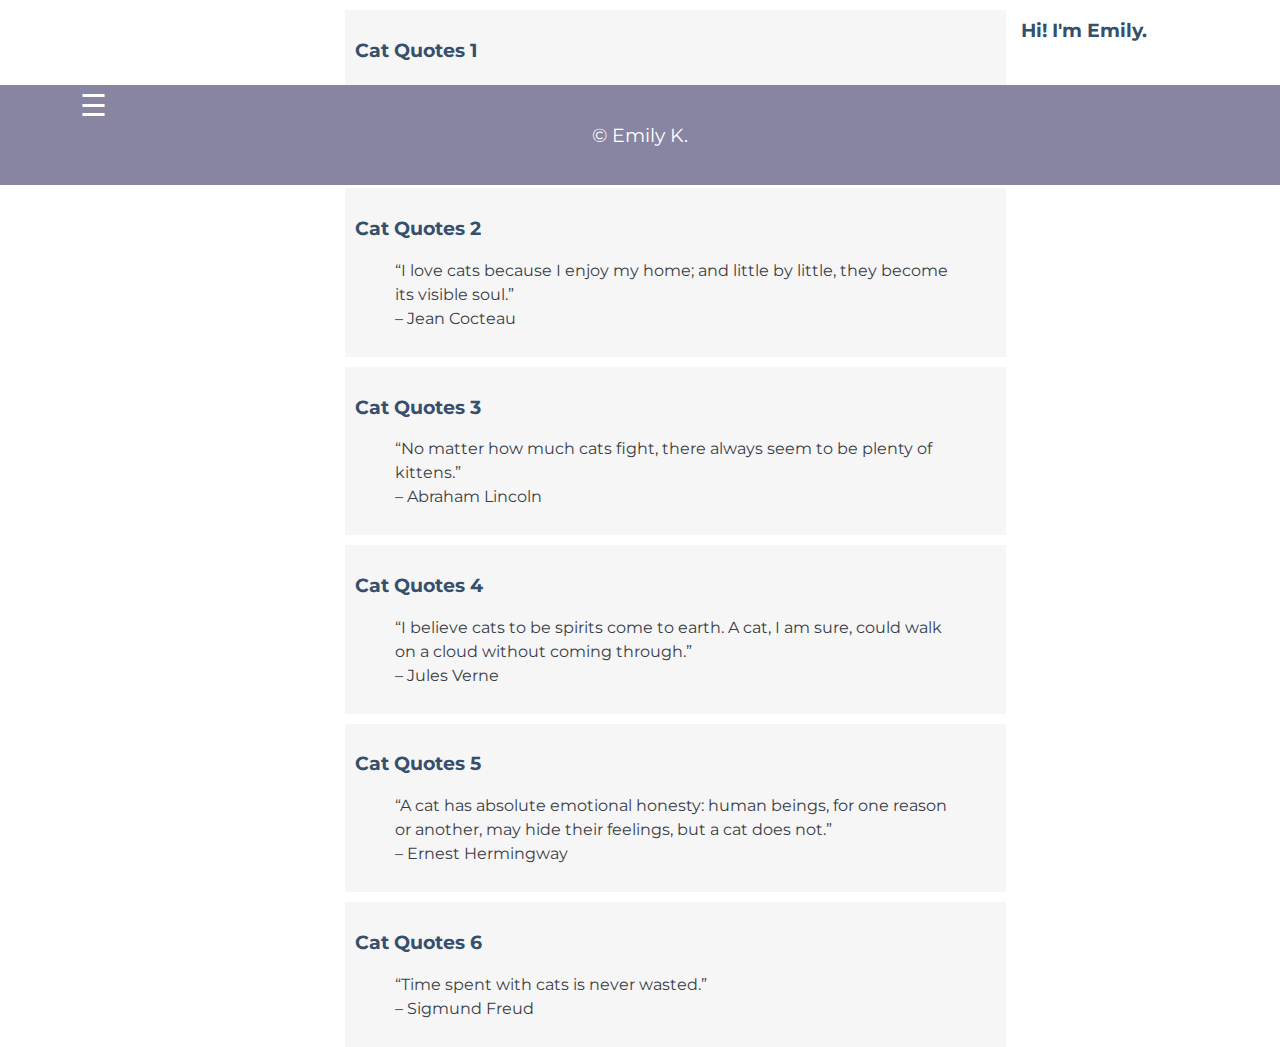
<file: index.html>
<!DOCTYPE html>
<html lang="en">
<head>
    <meta charset="UTF-8">
    <link rel="stylesheet" href="css/styles.css">
    <link rel="icon" href="favicon.ico">
    <link href="https://fonts.googleapis.com/css?family=Merriweather|Montserrat|Sacramento" rel="stylesheet">
    <title>Emily K.</title>
</head>
<body>
    <div class="container">
        <header>
            <div class="home"><a href="index.html"><h1>Emily's Workspace</h1></a></div>
            <div class="menu">
                <button class="dropbtn">☰</button>
                <div class="dropdown-content">
                    <a href="index.html">Home</a>
                    <a href="about.html">About</a>
                    <a href="gallery.html">Gallery</a>
                    <a href="contact.html">Contact</a>
                </div>
            </div>
        </header>
        
        <section>
            <div class="article"><h3>Cat Quotes 1</h3>
                <blockquote>
                    “In ancient times cats were worshipped as gods; they have not forgotten this.” 
                    </br>
                     – Terry Pratchett</blockquote>
            </div>
            <div class="article"><h3>Cat Quotes 2</h3>
                <blockquote>
                        “I love cats because I enjoy my home; and little by little, they become its visible soul.”
                        </br>
                         – Jean Cocteau</blockquote>
            </div>
            <div class="article"><h3>Cat Quotes 3</h3>
                <blockquote>
                        “No matter how much cats fight, there always seem to be plenty of kittens.”
                        </br>
                         – Abraham Lincoln</blockquote>
            </div>
            <div class="article"><h3>Cat Quotes 4</h3>
                <blockquote>
                        “I believe cats to be spirits come to earth. A cat, I am sure, could walk on a cloud without coming through.”
                        </br>
                         – Jules Verne</blockquote>
            </div>
            <div class="article"><h3>Cat Quotes 5</h3>
                <blockquote>
                        “A cat has absolute emotional honesty: human beings, for one reason or another, may hide their feelings, but a cat does not.”
                        </br>
                         – Ernest Hermingway</blockquote>
            </div>
            <div class="article"><h3>Cat Quotes 6</h3>
                <blockquote>
                        “Time spent with cats is never wasted.”
                        </br>
                         – Sigmund Freud</blockquote>
            </div>
        </section>
        <aside>
            <h3>Hi! I'm Emily.</h3>
            <h4>A <span class="pro">programmer</span></h4>
            <p>I <strong>love</strong> to learn <em>pragramming</em>💕</p>
        </aside>
     
        <footer class="bottom-container"><p>&copy; Emily K.</p></footer>
    </div>
</body>

</html>
</file>
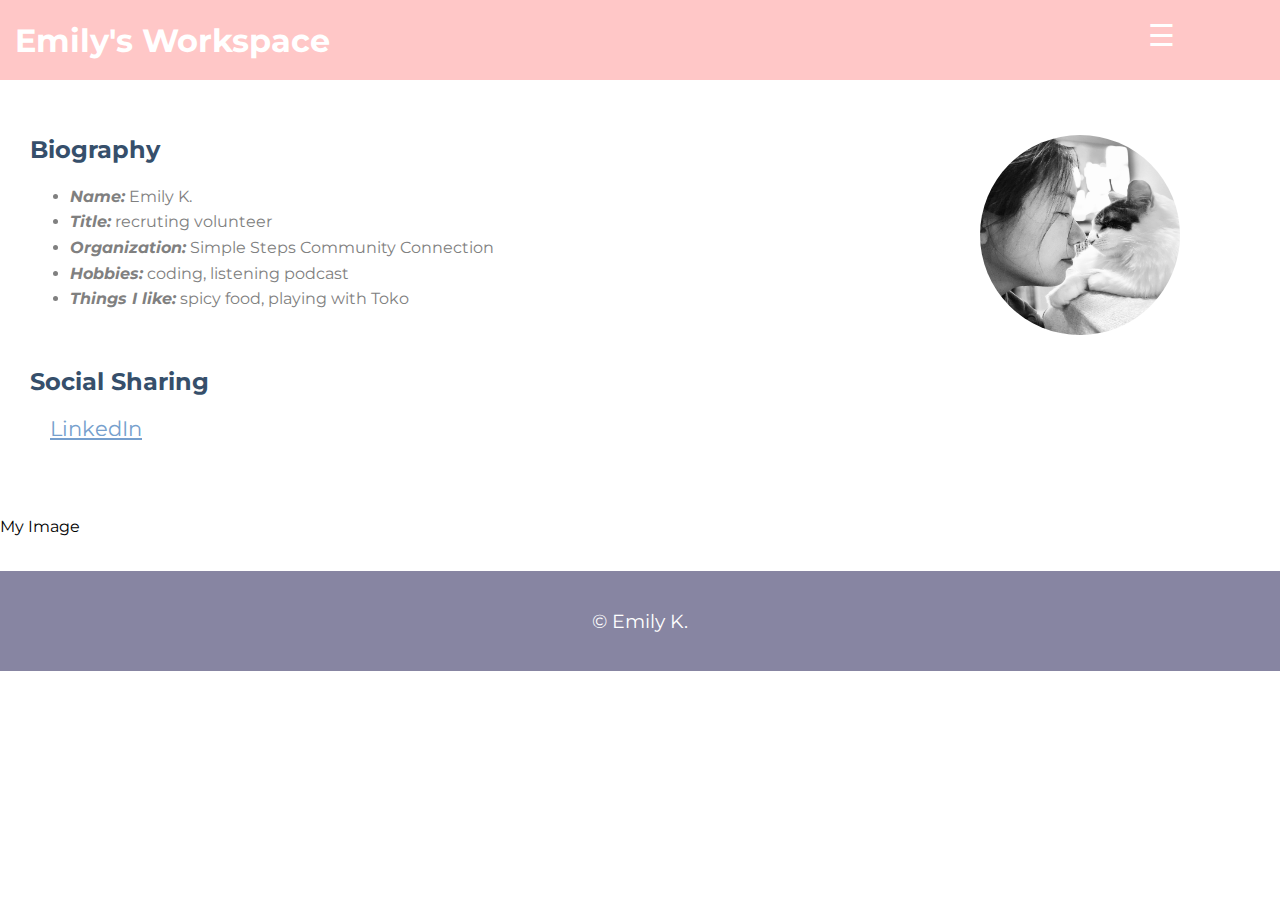
<file: about.html>
<!DOCTYPE html>
<html lang="en">
<head>
    <meta name="viewport" content="width=device-width, initial-scale=1.0">
    <meta charset="UTF-8">
    <link rel="stylesheet" href="css/styles.css">
    <link rel="icon" href="favicon.ico">
    <link href="https://fonts.googleapis.com/css?family=Merriweather|Montserrat|Sacramento" rel="stylesheet">
    <title>Emily K.</title>
</head>
<body>
    <div class="container">
        <header class="top-container">
            <div class="home">
                <a href="index.html"><h1>Emily's Workspace</h1></a>
            </div>
            <div class="menu">
                <button class="dropbtn">☰</button>
                <div class="dropdown-content">
                    <a href="index.html">Home</a>
                    <a href="about.html">About</a>
                    <a href="gallery.html">Gallery</a>
                    <a href="contact.html">Contact</a>
                </div>
            </div>
        </header>
        
        <div class="mid-container" id="bio-container">
            <div class="bio">
                <div class="bio-list">
                        <h2 class=>Biography</h2>
                        <ul>
                            <li><span class="label">Name:</span> Emily K.</li>
                            <li><span class="label">Title:</span> recruting volunteer</li>
                            <li><span class="label">Organization:</span> Simple Steps Community Connection</li>
                            <li><span class="label">Hobbies:</span> coding, listening podcast </li>
                            <li><span class="label">Things I like:</span> spicy food, playing with Toko</li>
                        </ul>
                    <br/>
                    <h2>Social Sharing</h2>
                    <p><a href="https://www.linkedin.com/in/emily-kang-324798110/" target="_blank">LinkedIn</a></p>
                </div>
                <div class="bio-image">
                    <img src="images/emily-photo.jpg" alt="my image" />
                    <figcaption>My Image</figcaption>    
                </div>
            </div>
        </div>
    
        <footer class="bottom-container"><p>&copy; Emily K.</p></footer>
    </div>
</body>
</html>
</file>
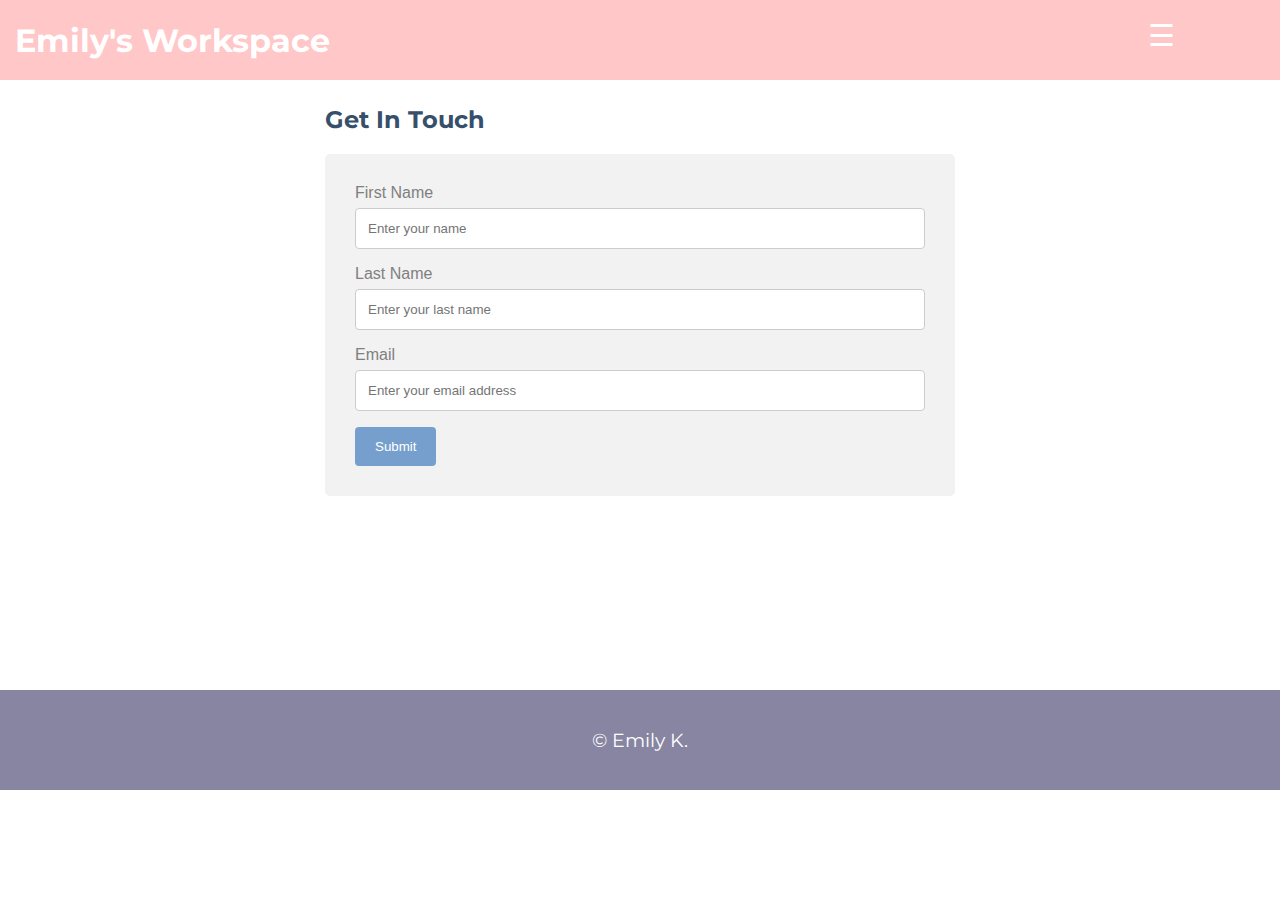
<file: contact.html>
<!DOCTYPE html>
<html lang="en">
<head>
    <meta name="viewport" content="width=device-width, initial-scale=1.0">
    <meta charset="UTF-8">
    <link rel="stylesheet" href="css/styles.css">
    <link rel="icon" href="favicon.ico">
    <link href="https://fonts.googleapis.com/css?family=Merriweather|Montserrat|Sacramento" rel="stylesheet">
    <title>Emily K.</title>
</head>
<body>
    <div class="container">
        <header class="top-container">
            <div class="home"><a href="index.html"><h1>Emily's Workspace</h1></a></div>
            <div class="menu">
                <button class="dropbtn">☰</button>
                <div class="dropdown-content">
                    <a href="index.html">Home</a>
                    <a href="about.html">About</a>
                    <a href="gallery.html">Gallery</a>
                    <a href="contact.html">Contact</a>
                </div>
            </div>
        </header>
        <div class="mid-container" id="contact">
            <h2>Get In Touch</h2>
            <form action="/action_page.php">
                <label for="fname">First Name</label>
                <input type="text" id="fname" name="firstname" placeholder="Enter your name">

                <label for="lname">Last Name</label>
                <input type="text" id="lname" name="lastname" placeholder="Enter your last name">

                <label for="lname">Email</label>
                <input type="email" id="email" name="email" placeholder="Enter your email address">

                <input type="submit" value="Submit">
            </form>
        </div>
        
        <footer class="bottom-container"><p>&copy; Emily K.</p></footer>
    </div>
</body>
</html>
</file>
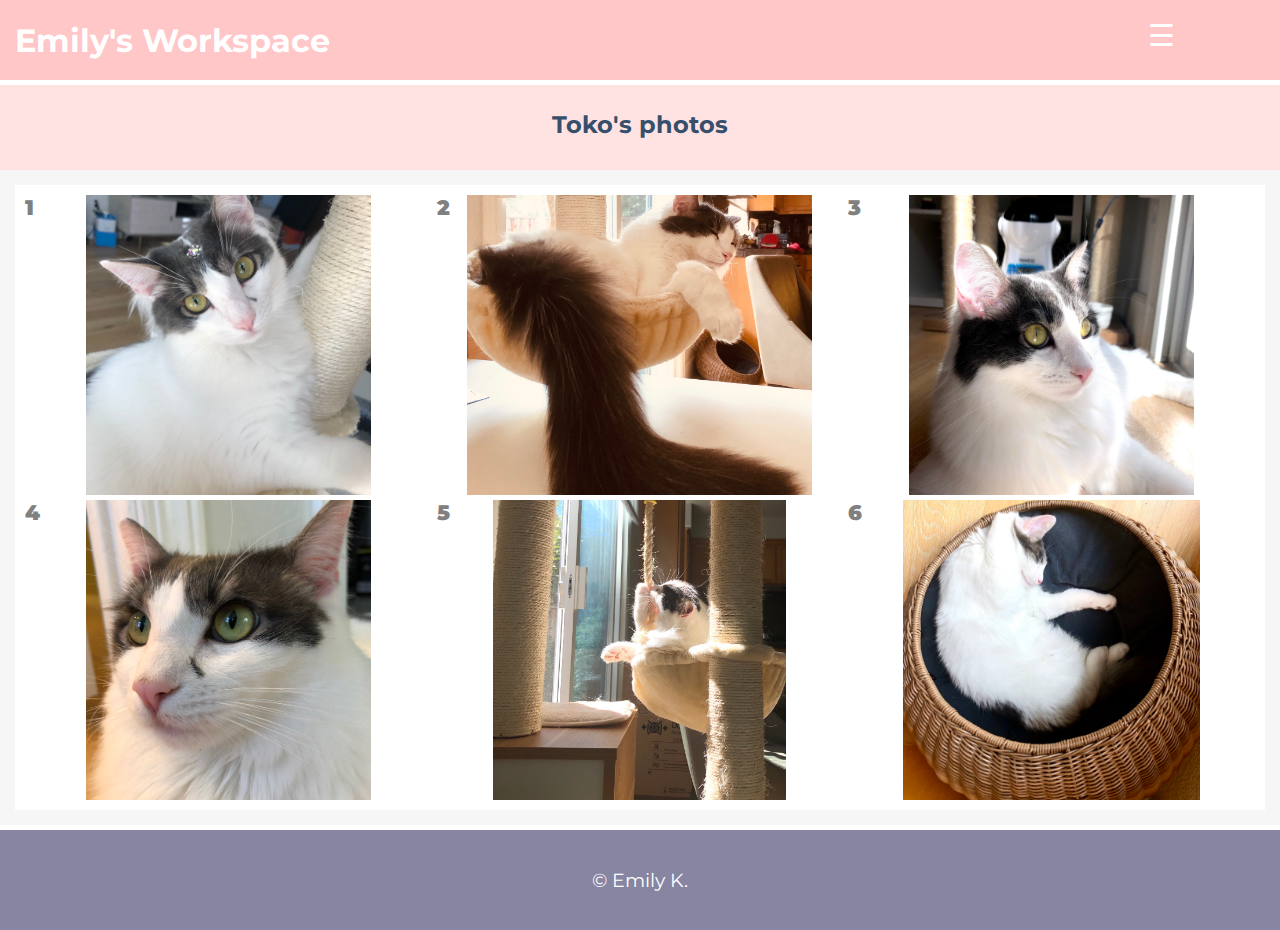
<file: gallery.html>
<!DOCTYPE html>
<html lang="en">
<head>
    <meta name="viewport" content="width=device-width, initial-scale=1.0">
    <meta charset="UTF-8">
    <link rel="stylesheet" href="css/styles.css">
    <link rel="icon" href="favicon.ico">
    <link href="https://fonts.googleapis.com/css?family=Merriweather|Montserrat|Sacramento" rel="stylesheet">
    <title>Emily K.</title>
</head>
<body>
 
    <div class="container">
        <header class="top-container">
            <div class="home"><a href="index.html"><h1>Emily's Workspace</h1></a></div>
            <div class="menu">
                <button class="dropbtn">☰</button>
                <div class="dropdown-content">
                    <a href="index.html">Home</a>
                    <a href="about.html">About</a>
                    <a href="gallery.html">Gallery</a>
                    <a href="contact.html">Contact</a>
                </div>
            </div>
        </header>
        <div class="mid-container">
            <div class="gallery-title">
                <h2>Toko's photos</h2>
            </div>
            <section class="section" id="img-section">
                <div class="img-container">
                    <div class="img1">1</div>
                    <div class="img2">2</div>
                    <div class="img3">3</div>
                    <div class="img4">4</div>
                    <div class="img5">5</div>
                    <div class="img6">6</div>
                </div>   
            </section>
        </div>
        <footer class="bottom-container"><p>&copy; Emily K.</p></footer>
    </div>

</body>
</html>
</file>
<file: css/styles.css>
@import url("about.css");
@import url("gallery.css");
@import url("contact.css");


/*----------------------common CSS----------------------------*/
body {
    margin: 0;
    font-family: 'Montserrat', sans-serif;
}

h1,h4 {
    color: #ffffff;
}

h2, h3 {
    color: #364f6b;
}

.container {
    display: grid;
    grid-template-rows: 80px 1fr 80px;
    grid-gap: 5px;
}

/* header */

.top-container { 
    height: 80px;
    align-items: center;
    background-color:#ffc7c7;
    display: flex;
    flex-direction: row;
    flex-wrap: wrap;
    grid-column: span 5;
    justify-content: space-around;
    margin-bottom: 30px;
    min-width: 500px;

}

.home {
    height: 80px;
    display: flex;
    flex-grow: 3;
    padding-left: 15px;
    text-align: left;

}

.home a {
    text-decoration: none;
}


/* menu */

.menu {
    width : 15vw;
    height: 60px;
    align-content: center;
    display: flex;
    justify-content: center;
    margin-right: 20px;
    position: relative;
}

.dropbtn {
    height: 40px;
    background-color: transparent;
    border: none;
    color: #ffffff;
    cursor: pointer;
    font-size: 30px;
    margin-right: 5px;
    margin-top: 5px;
    text-align: center;
}

.dropdown-content {
    display: none;
    box-shadow: #ffe2e2;
    margin-top: 45px;
    min-width: 50px;
    position: absolute;
    z-index: 1;
}

.dropdown-content a{
    background-color: #ffc7c7;
    color: #ffffff;
    display: flex;
    flex-direction: column;
    padding: 12px 16px;
    text-decoration: none;
}

.dropdown-content a:hover {
    background-color: #ffe2e2;
}

.menu:hover .dropdown-content {
    display: block;
}

.menu:hover .dropbtn {
    background-color: #ffaaa5; 
}


/* middle contents div */

.mid-container {
    grid-column: span 5;
}


/* footer */

.bottom-container {
    grid-column: span 5;
    display: flex;
    width: 100%; 
    height: 100px;
    margin-bottom: 10px;
    background-color: #8785a2; 
}

.bottom-container > p {
    text-align: center;
    color: white;
    font-size: 1.2rem;
    margin: auto;
}

/*------------------------for main homepage-------------------------*/
/* article */
#main {
    display: grid;
    grid-template-columns: repeat(4, 1fr);
    grid-template-areas: "as as as as"
                          "at at at at";
}
.main-section {
    grid-area: at;
    display: grid;
    grid-template-columns: repeat(auto-fill, minmax(300px,1fr));
    justify-content: center;

}

.article {
    background-color: #f6f6f6;
    min-width: 300px;
    margin: 10px;
    padding: 10px;
}

.article blockquote {
    color: #393e46;
    line-height: 1.5rem;
}

/* aside */
.aside {
    grid-area: as;
    text-align: center;
    padding-top: 20px;
    text-align: center;
    min-width: 500px;
    background-color: #ffe2e2;
}

.aside > p {
    font-family: Georgia, 'Times New Roman', Times, serif;
    color: #ff6f3c;
} 

.pro {
    text-decoration: underline;
}


/* media */

@media(min-width: 400px) {
    #main {
        display: grid;
        grid-template-columns: repeat(4, 1fr);
        grid-template-areas: "at at at as"; 
        grid-gap: 5px;             
    }
    .aside {
        min-width: 200px;
    }
}

@media (max-width: 420px) {
    .container {
        grid-template-columns: 1fr;
        grid-template-rows: auto;
    }

    #main {
        width: 100%;
        grid-template-columns: 1fr;
        grid-template-rows: auto;
    }

    .top-container {
        min-width: 100%;
    }

    .aside {
        min-width: 100%;
    }
}
</file>
